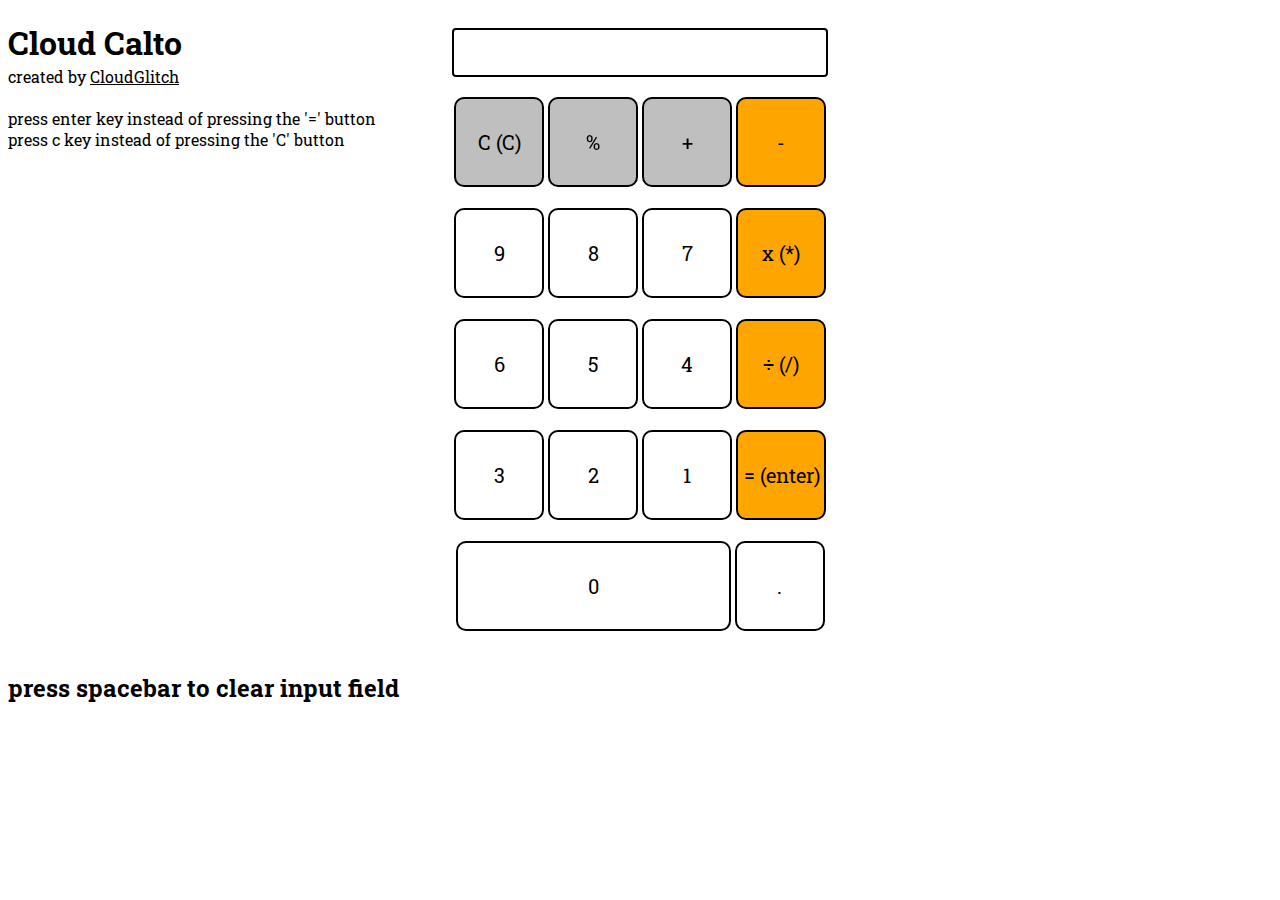
<file: index.html>
<!DOCTYPE html>
<html>
<head>
<meta name="msvalidate.01" content="985E31D4671410081DE1A38A31F66B02" />
<meta name="viewport" content="width=device-width, initial-scale=1">
<link rel="icon" type="text/css" href="https://th.bing.com/th/id/Ra0e30e032b793717b00514b38236dc8a?rik=o9aoIOIQ7KBGxQ&riu=http%3a%2f%2ficons.iconarchive.com%2ficons%2ftristan-edwards%2fsevenesque%2f1024%2fCalculator-icon.png&ehk=n8MpCqEG%2bz%2bnsltbWG0FWziP9ntVASgxGphU0ltIT6c%3d&risl=&pid=ImgRaw">
<title>Cloud Calto</title>

<link rel="preconnect" href="https://fonts.googleapis.com">
<link rel="preconnect" href="https://fonts.gstatic.com" crossorigin>
<link href="https://fonts.googleapis.com/css2?family=Roboto+Slab&display=swap" rel="stylesheet">
<style>
* {
 font-family:Roboto Slab;
 color:#000;
}
input[type=button] {
	background: #fff;
	border:2px solid black;
	outline: none;
	width: 90px;
	height: 90px;
	border-radius: 10px;
	font-size: 20px;
}
#display {
	width: 370px;
	height: 45px;
	outline: auto;
	cursor: context-menu;
	font-size: 40px;
	text-align: right;
	border: 0px;
}
body {
	background: #fff;
}
#display {
 overflow:eclipses;
}
.header{
 position:absolute;
 top:0px;
}
 .header2 {
  position:absolute;
  top:50px;
}
@media (max-width:900px){
  .header , .header2 {
   position:relative;
}
.header2 {
 top:-50px;
}
}
</style>
</head>
<body>
<h1 class="header">Cloud Calto</h1><br><p class="header2">created by <a href="https://github.com/CloudGlitch">CloudGlitch</a><br><br>press enter key instead of pressing the '=' button<br>press c key instead of pressing the 'C' button</p><center>
<div class="wrap">
<form name="cal">
        <input onblur="this.focus()" autofocus id="display">
        <br><br>
        <input type="button" id="c" value="C (C)" onclick="cal.display.value=''" id=DEL style="background: #bfbfbf;">
        <input type="button" id="%" value="%" onclick="cal.display.value+='%'" style="background: #bfbfbf;">
        <input type="button" id="+" value="+" onclick="cal.display.value+='+'" style="background: #bfbfbf;">
        <input type="button" id="-" value="-" onclick="cal.display.value+='-'" style="background: orange;">
        <br><br>
        <input type="button" id="9" value="9" onclick="cal.display.value+='9'">
        <input type="button" id="8" value="8" onclick="cal.display.value+='8'">
        <input type="button" id="7" value="7" onclick="cal.display.value+='7'">
         <input type="button" id="x" value="x (*)" onclick="cal.display.value+='*'" style="background: orange;">
        <br><br>
        <input type="button" id="6" value="6" onclick="cal.display.value+='6'">
        <input type="button" id="5" value="5" onclick="cal.display.value+='5'">
        <input type="button" id="4" value="4" onclick="cal.display.value+='4'">
         <input type="button" id="/" value="÷ (/)" onclick="cal.display.value+='/'" style="background: orange;">
        <br><br>
        <input type="button" id="3" value="3" onclick="cal.display.value+='3'">
        <input type="button" id="2" value="2" onclick="cal.display.value+='2'">
        <input type="button" id="1" value="1" onclick="cal.display.value+='1'">
        <input type="button" id="=" value="= (enter)" onclick="cal.display.value =eval(cal.display.value)" style="background: orange;">
        <br><br>
        <input type="button" id="0" value="0" onclick="cal.display.value+='0'" style="width: 275px;">
        <input type="button" id="." value="." onclick="cal.display.value+='.'">
        <br><br>
<form>
</div></center><h2>press spacebar to clear input field</h2>
</body>
        <script language="JavaScript">
document.addEventListener("keydown", function(e) {
if(event.keyCode === 13) {
 e.preventDefault()
 document.getElementById("=").click();
}
if(event.keyCode === 67) {
 e.preventDefault()
 document.getElementById("display").value = " ";
}
});
  window.onload = function() {
    document.addEventListener("contextmenu", function(e){
      e.preventDefault();
    }, false);
    document.addEventListener("keydown", function(e) {
    //document.onkeydown = function(e) {
      // "I" key
      if (e.ctrlKey && e.shiftKey && e.keyCode == 73) {
        disabledEvent(e);
      }
      // "J" key
      if (e.ctrlKey && e.shiftKey && e.keyCode == 74) {
        disabledEvent(e);
      }
      // "S" key + macOS
      if (e.keyCode == 83 && (navigator.platform.match("Mac") ? e.metaKey : e.ctrlKey)) {
        disabledEvent(e);
      }
      // "U" key
      if (e.ctrlKey && e.keyCode == 85) {
        disabledEvent(e);
      }
      // "F12" key
      if (event.keyCode == 123) {
        disabledEvent(e);
      }
    }, false);
    function disabledEvent(e){
      if (e.stopPropagation){
        e.stopPropagation();
      } else if (window.event){
        window.event.cancelBubble = true;
      }
      e.preventDefault();
      return false;
    }
  };
</script>
</html>
</file>
